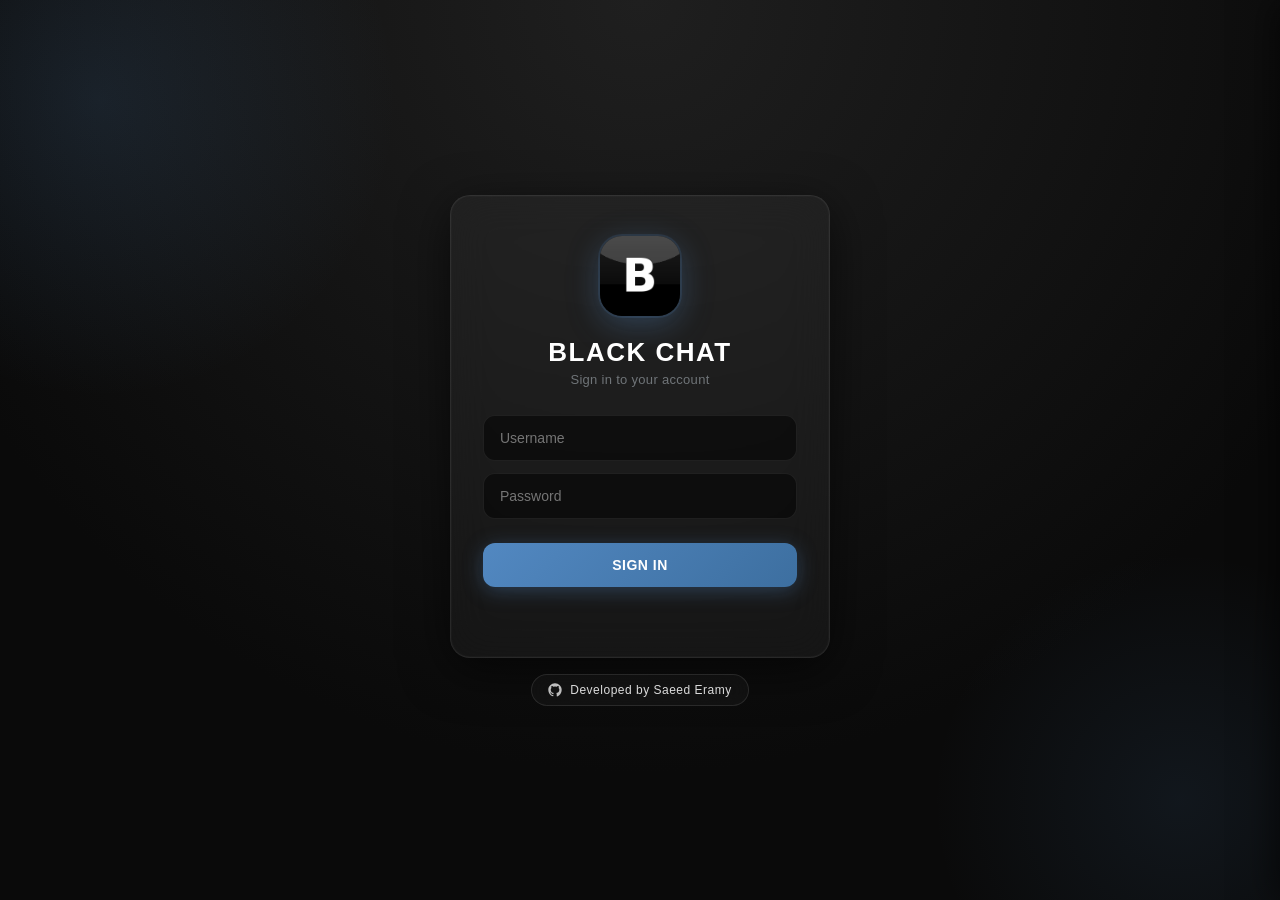
<file: templates/index.html>
<!DOCTYPE html>
<html lang="fa" dir="ltr" data-theme="dark">
<head>
    <meta charset="UTF-8">
    <meta name="viewport" content="width=device-width, initial-scale=1.0, viewport-fit=cover, maximum-scale=1.0, user-scalable=no">
    <meta name="theme-color" content="#0a0a0a">
    <meta name="apple-mobile-web-app-capable" content="yes">
    <meta name="apple-mobile-web-app-status-bar-style" content="black-translucent">
    <meta name="mobile-web-app-capable" content="yes">
    <link rel="manifest" href="/static/manifest.json">
    <link rel="apple-touch-icon" href="/static/icon-192.png">
    <link rel="icon" type="image/png" sizes="32x32" href="/static/favicon-32.png">
    <title>Black Chat</title>
    <link rel="stylesheet" href="/static/style.css?v=2.4.0">
</head>
<body>

<!-- ============= SVG ICON SPRITE ============= -->
<svg style="display:none">
    <symbol id="i-search" viewBox="0 0 24 24"><path d="M15.5 14h-.79l-.28-.27A6.471 6.471 0 0016 9.5 6.5 6.5 0 109.5 16c1.61 0 3.09-.59 4.23-1.57l.27.28v.79l5 4.99L20.49 19l-4.99-5zm-6 0C7.01 14 5 11.99 5 9.5S7.01 5 9.5 5 14 7.01 14 9.5 11.99 14 9.5 14z"/></symbol>
    <symbol id="i-menu" viewBox="0 0 24 24"><path d="M3 18h18v-2H3v2zm0-5h18v-2H3v2zm0-7v2h18V6H3z"/></symbol>
    <symbol id="i-pencil" viewBox="0 0 24 24"><path d="M3 17.25V21h3.75L17.81 9.94l-3.75-3.75L3 17.25zM20.71 7.04a.996.996 0 000-1.41l-2.34-2.34a.996.996 0 00-1.41 0l-1.83 1.83 3.75 3.75 1.83-1.83z"/></symbol>
    <symbol id="i-back" viewBox="0 0 24 24"><path d="M20 11H7.83l5.59-5.59L12 4l-8 8 8 8 1.41-1.41L7.83 13H20v-2z"/></symbol>
    <symbol id="i-phone" viewBox="0 0 24 24"><path d="M20.01 15.38c-1.23 0-2.42-.2-3.53-.56a.977.977 0 00-1.01.24l-1.57 1.97c-2.83-1.35-5.48-3.9-6.89-6.83l1.95-1.66c.27-.28.35-.67.24-1.02-.37-1.11-.56-2.3-.56-3.53 0-.54-.45-.99-.99-.99H4.19C3.65 3 3 3.24 3 3.99 3 13.28 10.73 21 20.01 21c.71 0 .99-.63.99-1.18v-3.45c0-.54-.45-.99-.99-.99z"/></symbol>
    <symbol id="i-video" viewBox="0 0 24 24"><path d="M17 10.5V7c0-.55-.45-1-1-1H4c-.55 0-1 .45-1 1v10c0 .55.45 1 1 1h12c.55 0 1-.45 1-1v-3.5l4 4v-11l-4 4z"/></symbol>
    <symbol id="i-more" viewBox="0 0 24 24"><path d="M12 8c1.1 0 2-.9 2-2s-.9-2-2-2-2 .9-2 2 .9 2 2 2zm0 2c-1.1 0-2 .9-2 2s.9 2 2 2 2-.9 2-2-.9-2-2-2zm0 6c-1.1 0-2 .9-2 2s.9 2 2 2 2-.9 2-2-.9-2-2-2z"/></symbol>
    <symbol id="i-attach" viewBox="0 0 24 24"><path d="M16.5 6v11.5c0 2.21-1.79 4-4 4s-4-1.79-4-4V5a2.5 2.5 0 015 0v10.5c0 .55-.45 1-1 1s-1-.45-1-1V6H10v9.5a2.5 2.5 0 005 0V5c0-2.21-1.79-4-4-4S7 2.79 7 5v12.5c0 3.04 2.46 5.5 5.5 5.5s5.5-2.46 5.5-5.5V6h-1.5z"/></symbol>
    <symbol id="i-send" viewBox="0 0 24 24"><path d="M2.01 21L23 12 2.01 3 2 10l15 2-15 2z"/></symbol>
    <symbol id="i-mic" viewBox="0 0 24 24"><path d="M12 14c1.66 0 3-1.34 3-3V5c0-1.66-1.34-3-3-3S9 3.34 9 5v6c0 1.66 1.34 3 3 3z"/><path d="M17 11c0 2.76-2.24 5-5 5s-5-2.24-5-5H5c0 3.53 2.61 6.43 6 6.92V21h2v-3.08c3.39-.49 6-3.39 6-6.92h-2z"/></symbol>
    <symbol id="i-play" viewBox="0 0 24 24"><path d="M8 5v14l11-7z"/></symbol>
    <symbol id="i-pause" viewBox="0 0 24 24"><path d="M6 19h4V5H6v14zm8-14v14h4V5h-4z"/></symbol>
    <symbol id="i-close" viewBox="0 0 24 24"><path d="M19 6.41L17.59 5 12 10.59 6.41 5 5 6.41 10.59 12 5 17.59 6.41 19 12 13.41 17.59 19 19 17.59 13.41 12z"/></symbol>
    <symbol id="i-reply" viewBox="0 0 24 24"><path d="M10 9V5l-7 7 7 7v-4.1c5 0 8.5 1.6 11 5.1-1-5-4-10-11-11z"/></symbol>
    <symbol id="i-copy" viewBox="0 0 24 24"><path d="M16 1H4c-1.1 0-2 .9-2 2v14h2V3h12V1zm3 4H8c-1.1 0-2 .9-2 2v14c0 1.1.9 2 2 2h11c1.1 0 2-.9 2-2V7c0-1.1-.9-2-2-2zm0 16H8V7h11v14z"/></symbol>
    <symbol id="i-trash" viewBox="0 0 24 24"><path d="M6 19c0 1.1.9 2 2 2h8c1.1 0 2-.9 2-2V7H6v12zM19 4h-3.5l-1-1h-5l-1 1H5v2h14V4z"/></symbol>
    <symbol id="i-forward" viewBox="0 0 24 24"><path d="M14 9V5l7 7-7 7v-4.1c-5 0-8.5 1.6-11 5.1 1-5 4-10 11-11z"/></symbol>
    <symbol id="i-pin" viewBox="0 0 24 24"><path d="M16 12V4h1V2H7v2h1v8l-2 2v2h5.2v6h1.6v-6H18v-2l-2-2z"/></symbol>
    <symbol id="i-check" viewBox="0 0 24 24"><path d="M9 16.17L4.83 12l-1.42 1.41L9 19 21 7l-1.41-1.41z"/></symbol>
    <symbol id="i-check2" viewBox="0 0 24 24"><path d="M18 7l-1.41-1.41-6.34 6.34 1.41 1.41L18 7zm4.24-1.41L11.66 16.17 7.5 12.02l-1.41 1.41L11.66 19l12-12-1.42-1.41zM.41 13.43L5.83 19l1.41-1.41L1.83 12 .41 13.43z"/></symbol>
    <symbol id="i-plus" viewBox="0 0 24 24"><path d="M19 13h-6v6h-2v-6H5v-2h6V5h2v6h6v2z"/></symbol>
    <symbol id="i-user-plus" viewBox="0 0 24 24"><path d="M15 12c2.21 0 4-1.79 4-4s-1.79-4-4-4-4 1.79-4 4 1.79 4 4 4zm-9-2V7H4v3H1v2h3v3h2v-3h3v-2H6zm9 4c-2.67 0-8 1.34-8 4v2h16v-2c0-2.66-5.33-4-8-4z"/></symbol>
    <symbol id="i-users" viewBox="0 0 24 24"><path d="M16 11c1.66 0 2.99-1.34 2.99-3S17.66 5 16 5c-1.66 0-3 1.34-3 3s1.34 3 3 3zm-8 0c1.66 0 2.99-1.34 2.99-3S9.66 5 8 5C6.34 5 5 6.34 5 8s1.34 3 3 3zm0 2c-2.33 0-7 1.17-7 3.5V19h14v-2.5c0-2.33-4.67-3.5-7-3.5zm8 0c-.29 0-.62.02-.97.05 1.16.84 1.97 1.97 1.97 3.45V19h6v-2.5c0-2.33-4.67-3.5-7-3.5z"/></symbol>
    <symbol id="i-settings" viewBox="0 0 24 24"><path d="M19.14 12.94c.04-.3.06-.61.06-.94 0-.32-.02-.64-.07-.94l2.03-1.58a.49.49 0 00.12-.61l-1.92-3.32a.488.488 0 00-.59-.22l-2.39.96c-.5-.38-1.03-.7-1.62-.94l-.36-2.54a.484.484 0 00-.48-.41h-3.84c-.24 0-.43.17-.47.41l-.36 2.54c-.59.24-1.13.57-1.62.94l-2.39-.96c-.22-.08-.47 0-.59.22L2.74 8.87c-.12.21-.08.47.12.61l2.03 1.58c-.05.3-.09.63-.09.94 0 .31.02.64.07.94l-2.03 1.58a.49.49 0 00-.12.61l1.92 3.32c.12.22.37.29.59.22l2.39-.96c.5.38 1.03.7 1.62.94l.36 2.54c.05.24.24.41.48.41h3.84c.24 0 .44-.17.47-.41l.36-2.54c.59-.24 1.13-.56 1.62-.94l2.39.96c.22.08.47 0 .59-.22l1.92-3.32c.12-.22.07-.47-.12-.61l-2.01-1.58zM12 15.6c-1.98 0-3.6-1.62-3.6-3.6s1.62-3.6 3.6-3.6 3.6 1.62 3.6 3.6-1.62 3.6-3.6 3.6z"/></symbol>
    <symbol id="i-logout" viewBox="0 0 24 24"><path d="M17 7l-1.41 1.41L18.17 11H8v2h10.17l-2.58 2.58L17 17l5-5zM4 5h8V3H4c-1.1 0-2 .9-2 2v14c0 1.1.9 2 2 2h8v-2H4V5z"/></symbol>
    <symbol id="i-shield" viewBox="0 0 24 24"><path d="M12 1L3 5v6c0 5.55 3.84 10.74 9 12 5.16-1.26 9-6.45 9-12V5l-9-4z"/></symbol>
    <symbol id="i-image" viewBox="0 0 24 24"><path d="M21 19V5c0-1.1-.9-2-2-2H5c-1.1 0-2 .9-2 2v14c0 1.1.9 2 2 2h14c1.1 0 2-.9 2-2zM8.5 13.5l2.5 3.01L14.5 12l4.5 6H5l3.5-4.5z"/></symbol>
    <symbol id="i-file" viewBox="0 0 24 24"><path d="M14 2H6c-1.1 0-1.99.9-1.99 2L4 20c0 1.1.89 2 1.99 2H18c1.1 0 2-.9 2-2V8l-6-6zm2 16H8v-2h8v2zm0-4H8v-2h8v2zm-3-5V3.5L18.5 9H13z"/></symbol>
    <symbol id="i-arrow-down" viewBox="0 0 24 24"><path d="M16.59 8.59L12 13.17 7.41 8.59 6 10l6 6 6-6z"/></symbol>
    <symbol id="i-bell" viewBox="0 0 24 24"><path d="M12 22c1.1 0 2-.9 2-2h-4c0 1.1.89 2 2 2zm6-6v-5c0-3.07-1.64-5.64-4.5-6.32V4c0-.83-.67-1.5-1.5-1.5s-1.5.67-1.5 1.5v.68C7.63 5.36 6 7.92 6 11v5l-2 2v1h16v-1l-2-2z"/></symbol>
    <symbol id="i-bell-off" viewBox="0 0 24 24"><path d="M20 18.69L7.84 6.14 5.27 3.49 4 4.76l2.8 2.8v.01c-.52.99-.8 2.16-.8 3.42v5l-2 2v1h13.73l2 2L21 19.72l-1-1.03zM12 22c1.11 0 2-.89 2-2h-4c0 1.11.89 2 2 2zm6-7.32V11c0-3.08-1.64-5.64-4.5-6.32V4c0-.83-.67-1.5-1.5-1.5s-1.5.67-1.5 1.5v.68c-.15.03-.29.08-.42.12-.1.03-.2.07-.3.11h-.01c-.01 0-.01 0-.02.01-.23.09-.46.2-.68.31 0 0-.01 0-.01.01L18 14.68z"/></symbol>
    <symbol id="i-switch-cam" viewBox="0 0 24 24"><path d="M9.4 10.5l4.77-8.26C13.47 2.09 12.75 2 12 2c-2.4 0-4.6.85-6.32 2.25l3.66 6.35.06-.1zM21.54 9c-.92-2.92-3.15-5.26-6-6.34L11.88 9h9.66zm.26 1h-7.49l.29.5 4.76 8.25C21 16.97 22 14.61 22 12c0-.69-.07-1.35-.2-2zM8.54 12l-3.9-6.75C3.01 7.03 2 9.39 2 12c0 .69.07 1.35.2 2h7.49l-1.15-2zm-6.08 3c.92 2.92 3.15 5.26 6 6.34L12.12 15H2.46zm11.27 0l-3.9 6.76c.7.15 1.42.24 2.17.24 2.4 0 4.6-.85 6.32-2.25l-3.66-6.35-.93 1.6z"/></symbol>
    <symbol id="i-mic-off" viewBox="0 0 24 24"><path d="M19 11h-1.7c0 .74-.16 1.43-.43 2.05l1.23 1.23c.56-.98.9-2.09.9-3.28zM15 11.16L9 5.18V5c0-1.66 1.34-3 3-3s3 1.34 3 3v6.16zM4.27 3L3 4.27l6.01 6.01V11c0 1.66 1.33 3 2.99 3 .22 0 .44-.03.65-.08l1.66 1.66c-.71.33-1.5.52-2.31.52-2.76 0-5.3-2.1-5.3-5.1H5c0 3.41 2.72 6.23 6 6.72V21h2v-3.28c.91-.13 1.77-.45 2.54-.9L19.73 21 21 19.73 4.27 3z"/></symbol>
    <symbol id="i-cam-off" viewBox="0 0 24 24"><path d="M21 6.5l-4 4V7c0-.55-.45-1-1-1H9.82L21 17.18V6.5zM3.27 2L2 3.27 4.73 6H4c-.55 0-1 .45-1 1v10c0 .55.45 1 1 1h12c.21 0 .39-.08.54-.18L19.73 21 21 19.73 3.27 2z"/></symbol>
    <symbol id="i-video-msg" viewBox="0 0 24 24"><path d="M17 10.5V6c0-.55-.45-1-1-1H4c-.55 0-1 .45-1 1v12c0 .55.45 1 1 1h12c.55 0 1-.45 1-1v-4.5l4 4v-11l-4 4z"/></symbol>
    <symbol id="i-key" viewBox="0 0 24 24"><path d="M12.65 10C11.83 7.67 9.61 6 7 6c-3.31 0-6 2.69-6 6s2.69 6 6 6c2.61 0 4.83-1.67 5.65-4H17v4h4v-4h2v-4H12.65zM7 14c-1.1 0-2-.9-2-2s.9-2 2-2 2 .9 2 2-.9 2-2 2z"/></symbol>
    <symbol id="i-camera" viewBox="0 0 24 24"><path d="M9.4 10.5l4.77-8.26C13.47 2.09 12.75 2 12 2 6.48 2 2 6.48 2 12c0 5.52 4.48 10 10 10 5.52 0 10-4.48 10-10 0-2.96-1.29-5.62-3.34-7.46L13.91 12H22"/></symbol>
    <symbol id="i-trash-can" viewBox="0 0 24 24"><path d="M6 19c0 1.1.9 2 2 2h8c1.1 0 2-.9 2-2V7H6v12zM19 4h-3.5l-1-1h-5l-1 1H5v2h14V4z"/></symbol>
</svg>

<!-- ============= LOGIN ============= -->
<div id="login-screen" class="screen bh-login">
    <div class="login-box">
        <div class="login-logo">
            <img src="/static/icon-192.png" alt="Black Chat" width="80" height="80">
        </div>
        <h1 class="login-title">Black Chat</h1>
        <p class="login-subtitle">Sign in to your account</p>
        <input type="text" id="login-username" placeholder="Username" autocomplete="username">
        <input type="password" id="login-password" placeholder="Password" autocomplete="current-password">
        <button id="login-btn" class="btn-primary">Sign In</button>
        <p id="login-error" class="login-error"></p>
    </div>
    <div class="bh-signature">
        <a href="https://github.com/saeederamy" target="_blank" rel="noopener">
            <svg viewBox="0 0 24 24"><path d="M12 .5C5.65.5.5 5.65.5 12c0 5.07 3.29 9.37 7.86 10.89.58.1.79-.25.79-.55 0-.27-.01-1.16-.02-2.11-3.2.7-3.87-1.36-3.87-1.36-.53-1.32-1.3-1.68-1.3-1.68-1.05-.71.08-.7.08-.7 1.16.08 1.78 1.2 1.78 1.2 1.04 1.79 2.72 1.27 3.38.97.11-.76.41-1.27.74-1.56-2.55-.29-5.24-1.27-5.24-5.66 0-1.25.45-2.27 1.18-3.07-.12-.29-.51-1.47.11-3.06 0 0 .97-.31 3.18 1.17a11 11 0 015.79 0c2.21-1.48 3.18-1.17 3.18-1.17.62 1.59.23 2.77.11 3.06.74.8 1.18 1.82 1.18 3.07 0 4.4-2.69 5.37-5.25 5.65.42.36.79 1.07.79 2.17 0 1.57-.01 2.83-.01 3.22 0 .31.21.66.8.55C20.21 21.37 23.5 17.07 23.5 12 23.5 5.65 18.35.5 12 .5z"/></svg>
            Developed by Saeed Eramy
        </a>
    </div>
</div>

<!-- ============= MAIN APP ============= -->
<div id="app" class="screen" style="display:none">

    <!-- ============= SIDEBAR (chat list) ============= -->
    <aside id="sidebar" class="sidebar">
        <div class="sidebar-header">
            <button id="menu-btn" class="icon-btn" title="Menu">
                <svg><use href="#i-menu"/></svg>
            </button>
            <div class="search-wrap">
                <svg class="search-icon"><use href="#i-search"/></svg>
                <input id="sidebar-search" type="text" placeholder="Search">
            </div>
        </div>
        <div id="chat-list" class="chat-list">
            <!-- chat items dynamically inserted -->
        </div>
        <button id="new-chat-btn" class="fab" title="New chat / group">
            <svg><use href="#i-pencil"/></svg>
        </button>
    </aside>

    <!-- ============= CHAT VIEW ============= -->
    <main id="chat-view" class="chat-view">
        <!-- empty state when no chat selected -->
        <div id="chat-empty" class="chat-empty">
            <div class="chat-empty-card">
                <svg class="chat-empty-icon"><use href="#i-shield"/></svg>
                <h3>Select a chat to start messaging</h3>
                <p>Or create a new one from the menu</p>
            </div>
        </div>

        <!-- chat content (hidden until chat is opened) -->
        <div id="chat-content" class="chat-content" style="display:none">
            <header class="chat-header">
                <button id="back-btn" class="icon-btn back-btn">
                    <svg><use href="#i-back"/></svg>
                </button>
                <div class="chat-header-info" id="chat-header-info">
                    <div class="avatar" id="chat-header-avatar">?</div>
                    <div class="chat-header-text">
                        <div class="chat-header-title" id="chat-header-title">—</div>
                        <div class="chat-header-status" id="chat-header-status"></div>
                    </div>
                </div>
                <button id="chat-call-btn" class="icon-btn" title="Voice call" style="display:none">
                    <svg><use href="#i-phone"/></svg>
                </button>
                <button id="chat-video-btn" class="icon-btn" title="Video call" style="display:none">
                    <svg><use href="#i-video"/></svg>
                </button>
                <button id="chat-menu-btn" class="icon-btn" title="More">
                    <svg><use href="#i-more"/></svg>
                </button>
            </header>

            <!-- Pinned bar -->
            <div id="pinned-bar" class="pinned-bar" style="display:none">
                <div class="pinned-bar-line"></div>
                <div class="pinned-bar-content">
                    <div class="pinned-bar-title">Pinned message</div>
                    <div id="pinned-bar-text" class="pinned-bar-text"></div>
                </div>
                <button id="pinned-unpin-btn" class="icon-btn small">
                    <svg><use href="#i-close"/></svg>
                </button>
            </div>

            <!-- Messages list -->
            <div id="messages" class="messages-list"></div>

            <!-- Scroll-to-bottom FAB -->
            <button id="scroll-bottom-btn" class="scroll-bottom-btn" style="display:none">
                <svg><use href="#i-arrow-down"/></svg>
                <span id="unread-pill" class="unread-pill" style="display:none">0</span>
            </button>

            <!-- Reply bar (above input) -->
            <div id="reply-bar" class="reply-bar" style="display:none">
                <svg><use href="#i-reply"/></svg>
                <div class="reply-bar-content">
                    <div class="reply-bar-name" id="reply-bar-name"></div>
                    <div class="reply-bar-text" id="reply-bar-text"></div>
                </div>
                <button class="icon-btn small" onclick="cancelReply()">
                    <svg><use href="#i-close"/></svg>
                </button>
            </div>

            <!-- Composer / input bar -->
            <footer class="composer">
                <button id="attach-btn" class="icon-btn" title="Attach">
                    <svg><use href="#i-attach"/></svg>
                </button>
                <input id="file-input" type="file" multiple style="display:none">
                <textarea id="msg-input" placeholder="Message" rows="1"></textarea>
                <button id="send-btn" class="icon-btn primary" title="Send" style="display:none">
                    <svg><use href="#i-send"/></svg>
                </button>
                <button id="video-msg-btn" class="icon-btn" title="Video message">
                    <svg><use href="#i-video-msg"/></svg>
                </button>
                <button id="mic-btn" class="icon-btn" title="Voice message (hold)">
                    <svg><use href="#i-mic"/></svg>
                </button>
            </footer>
        </div>
    </main>
</div>

<!-- ============= CONTEXT MENU ============= -->
<div id="ctx-menu" class="ctx-menu" style="display:none">
    <button data-action="reply"><svg><use href="#i-reply"/></svg><span>Reply</span></button>
    <button data-action="copy"><svg><use href="#i-copy"/></svg><span>Copy</span></button>
    <button data-action="edit" id="ctx-edit"><svg><use href="#i-pencil"/></svg><span>Edit</span></button>
    <button data-action="forward"><svg><use href="#i-forward"/></svg><span>Forward</span></button>
    <button data-action="pin" id="ctx-pin"><svg><use href="#i-pin"/></svg><span>Pin</span></button>
    <button data-action="select"><svg><use href="#i-check"/></svg><span>Select</span></button>
    <button data-action="delete" class="danger"><svg><use href="#i-trash"/></svg><span>Delete</span></button>
</div>

<!-- ============= MAIN MENU (sidebar burger) ============= -->
<div id="main-menu" class="dropdown-menu" style="display:none">
    <button data-action="new-group"><svg><use href="#i-users"/></svg><span>New Group</span></button>
    <button data-action="contacts"><svg><use href="#i-user-plus"/></svg><span>Contacts</span></button>
    <button data-action="settings"><svg><use href="#i-settings"/></svg><span>Settings</span></button>
    <button data-action="admin" id="menu-admin" style="display:none"><svg><use href="#i-shield"/></svg><span>Admin Panel</span></button>
    <button data-action="logout" class="danger"><svg><use href="#i-logout"/></svg><span>Logout</span></button>
    <div class="menu-signature">
        <a href="https://github.com/saeederamy" target="_blank" rel="noopener">Developed by Saeed Eramy</a>
    </div>
</div>

<!-- ============= CHAT MENU (chat header more button) ============= -->
<div id="chat-menu" class="dropdown-menu" style="display:none">
    <button data-action="search"><svg><use href="#i-search"/></svg><span>Search</span></button>
    <button data-action="manage-group" id="chat-menu-manage" style="display:none"><svg><use href="#i-users"/></svg><span>Manage group</span></button>
    <button data-action="mute" id="chat-menu-mute"><svg><use href="#i-bell"/></svg><span>Mute</span></button>
    <button data-action="unmute" id="chat-menu-unmute" style="display:none"><svg><use href="#i-bell-off"/></svg><span>Unmute</span></button>
    <button data-action="clear" class="danger"><svg><use href="#i-trash"/></svg><span>Clear history</span></button>
    <button data-action="block" id="chat-menu-block" style="display:none"><svg><use href="#i-shield"/></svg><span>Block user</span></button>
    <button data-action="unblock" id="chat-menu-unblock" style="display:none" class="danger"><svg><use href="#i-shield"/></svg><span>Unblock user</span></button>
    <button data-action="leave-group" id="chat-menu-leave" style="display:none" class="danger"><svg><use href="#i-logout"/></svg><span>Leave group</span></button>
    <button data-action="delete-group" id="chat-menu-delgroup" style="display:none" class="danger"><svg><use href="#i-trash"/></svg><span>Delete group</span></button>
    <button data-action="delete-dm" id="chat-menu-deldm" style="display:none" class="danger"><svg><use href="#i-trash"/></svg><span>Delete chat</span></button>
</div>

<!-- ============= MODAL: Generic ============= -->
<div id="modal-overlay" class="modal-overlay" style="display:none">
    <div id="modal-box" class="modal-box"></div>
</div>

<!-- ============= PROFILE PANE (Telegram-style slide-in panel) ============= -->
<div id="profile-pane">
    <div class="profile-pane-header">
        <button class="profile-pane-close" onclick="closeProfilePane()">
            <svg><use href="#i-close"/></svg>
        </button>
        <div class="profile-pane-avatar-wrap">
            <div class="profile-pane-avatar" id="profile-pane-avatar">?</div>
            <h2 class="profile-pane-name" id="profile-pane-name">—</h2>
            <p class="profile-pane-status" id="profile-pane-status"></p>
        </div>
    </div>
    <div class="profile-pane-body">
        <div class="profile-pane-info" id="profile-pane-info"></div>
        <div class="media-tabs" id="media-tabs">
            <div class="media-tab active" data-mtab="media">Media <span class="media-tab-count" id="mtab-count-media">0</span></div>
            <div class="media-tab" data-mtab="files">Files <span class="media-tab-count" id="mtab-count-files">0</span></div>
            <div class="media-tab" data-mtab="voice">Voice <span class="media-tab-count" id="mtab-count-voice">0</span></div>
        </div>
        <div class="media-content" id="media-content"></div>
    </div>
</div>

<!-- ============= MODAL: Call ============= -->
<div id="call-modal" class="call-modal" style="display:none">
    <video id="remote-video" autoplay playsinline class="call-remote-video" style="display:none"></video>
    <video id="local-video" autoplay playsinline muted class="call-local-video" style="display:none"></video>
    <audio id="remote-audio" autoplay playsinline></audio>

    <div class="call-info">
        <div class="call-avatar" id="call-avatar">?</div>
        <h2 class="call-name" id="call-name">—</h2>
        <p class="call-status" id="call-status">Connecting…</p>
    </div>

    <div class="call-controls" id="call-controls">
        <!-- buttons inserted dynamically -->
    </div>
</div>

<!-- ============= LIGHTBOX ============= -->
<div id="lightbox" class="lightbox" style="display:none" onclick="closeLightbox()">
    <button class="lightbox-close" onclick="event.stopPropagation();closeLightbox()">
        <svg><use href="#i-close"/></svg>
    </button>
    <div id="lightbox-content"></div>
</div>

<!-- ============= VIDEO MESSAGE RECORDER ============= -->
<div id="video-rec-modal" class="video-rec-modal" style="display:none">
    <div class="video-rec-preview" id="video-rec-preview">
        <video id="video-rec-preview-video" autoplay playsinline muted></video>
    </div>
    <div class="video-rec-info">
        <div class="video-rec-timer" id="video-rec-timer">0:00</div>
        <div class="video-rec-hint" id="video-rec-hint">Tap the red button to start recording</div>
    </div>
    <div class="video-rec-controls" id="video-rec-controls">
        <!-- buttons inserted dynamically -->
    </div>
</div>

<!-- ============= AUDIO ELEMENTS ============= -->
<audio id="notif-sound" src="[data-uri]"></audio>

<script src="/static/script.js?v=2.4.0"></script>
</body>
</html>
</file>
<file: static/style.css>
/* ============================================================
   Black Chat — Pure Black Telegram-style Theme
   ============================================================ */

:root {
    /* Pure black palette */
    --bg-app:        #0a0a0a;
    --bg-sidebar:    #141414;
    --bg-chat:       #0a0a0a;
    --bg-bubble-in:  #1f1f1f;
    --bg-bubble-out: #2b5278;
    --bg-input:      #1a1a1a;
    --bg-hover:      #1f1f1f;
    --bg-active:     #2b5278;

    --text:          #ffffff;
    --text-2:        #aaaaaa;
    --text-3:        #707579;

    --accent:        #5288c1;
    --accent-hover:  #6fa1d6;
    --accent-soft:   rgba(82, 136, 193, 0.12);

    --red:           #e53935;
    --green:         #4dcd5e;
    --orange:        #ffa726;

    --border:        rgba(255, 255, 255, 0.05);
    --border-2:      rgba(255, 255, 255, 0.1);

    --radius:        12px;
    --radius-bubble: 18px;
    --shadow:        0 8px 32px rgba(0, 0, 0, 0.45);

    --sidebar-w:     320px;
    --header-h:      56px;
}

* { box-sizing: border-box; }
html, body {
    margin: 0; padding: 0;
    width: 100%; height: 100%;
    background: var(--bg-app);
    color: var(--text);
    font-family: -apple-system, BlinkMacSystemFont, 'Segoe UI', Roboto, 'Helvetica Neue', sans-serif;
    font-size: 14px;
    overflow: hidden;
    -webkit-tap-highlight-color: transparent;
}
button, input, textarea {
    font-family: inherit;
    color: inherit;
}
button { background: none; border: none; cursor: pointer; padding: 0; color: inherit; }
input, textarea {
    background: transparent;
    border: none;
    outline: none;
}

/* ============================================================
   LOGIN SCREEN
   ============================================================ */
#login-screen {
    width: 100%; height: 100%;
    display: flex;
    flex-direction: column;
    align-items: center;
    justify-content: center;
    padding: 20px;
    background: radial-gradient(circle at center, #1a1a1a 0%, #0a0a0a 100%);
    position: relative;
}
.login-box {
    width: 100%; max-width: 360px;
    background: var(--bg-sidebar);
    padding: 32px 28px;
    border-radius: 16px;
    border: 1px solid var(--border);
    text-align: center;
}
.login-footer {
    position: absolute;
    bottom: 20px;
    left: 0; right: 0;
    text-align: center;
    color: var(--text-3);
    font-size: 12px;
    pointer-events: none;
    user-select: none;
}
.login-footer strong {
    color: var(--accent);
    font-weight: 500;
    margin-left: 4px;
}
.login-logo { margin-bottom: 14px; }
.login-logo img { border-radius: 16px; }
.login-title {
    margin: 0 0 6px 0; font-size: 24px; font-weight: 600;
}
.login-subtitle {
    margin: 0 0 24px 0; color: var(--text-3); font-size: 13px;
}
.login-box input {
    width: 100%;
    background: var(--bg-input);
    padding: 14px 16px;
    border-radius: 10px;
    margin-bottom: 10px;
    font-size: 15px;
    color: var(--text);
    border: 1px solid transparent;
    transition: border-color 0.15s;
}
.login-box input:focus { border-color: var(--accent); }
.btn-primary {
    width: 100%;
    background: var(--accent);
    color: white;
    padding: 14px;
    border-radius: 10px;
    font-size: 15px;
    font-weight: 500;
    margin-top: 8px;
    transition: background 0.15s, transform 0.1s;
}
.btn-primary:hover { background: var(--accent-hover); }
.btn-primary:active { transform: scale(0.98); }
.login-error { color: var(--red); font-size: 13px; margin: 12px 0 0 0; min-height: 18px; }

/* ============================================================
   APP LAYOUT
   ============================================================ */
#app {
    display: flex;
    width: 100%; height: 100%;
    overflow: hidden;
}

/* ============================================================
   SIDEBAR
   ============================================================ */
.sidebar {
    width: var(--sidebar-w);
    height: 100%;
    background: var(--bg-sidebar);
    border-right: 1px solid var(--border);
    display: flex; flex-direction: column;
    position: relative;
    flex-shrink: 0;
}
.sidebar-header {
    height: var(--header-h);
    padding: 0 8px 0 4px;
    display: flex; align-items: center; gap: 8px;
    border-bottom: 1px solid var(--border);
    flex-shrink: 0;
}
.search-wrap {
    flex: 1;
    background: var(--bg-input);
    border-radius: 22px;
    height: 40px;
    display: flex; align-items: center;
    padding: 0 12px;
    gap: 8px;
}
.search-icon { width: 18px; height: 18px; fill: var(--text-3); flex-shrink: 0; }
.search-wrap input {
    flex: 1; height: 100%;
    font-size: 14px;
    color: var(--text);
    width: 100%;
}
.search-wrap input::placeholder { color: var(--text-3); }

/* Chat list */
.chat-list {
    flex: 1;
    overflow-y: auto;
    overflow-x: hidden;
    padding: 4px 0;
}
.chat-item {
    display: flex; align-items: center;
    padding: 10px 12px;
    gap: 12px;
    cursor: pointer;
    transition: background 0.1s;
    position: relative;
}
.chat-item:hover { background: var(--bg-hover); }
.chat-item.active { background: var(--accent-soft); }
.chat-item.active::before {
    content: '';
    position: absolute;
    left: 0; top: 0; bottom: 0;
    width: 3px;
    background: var(--accent);
}
.chat-item .avatar {
    width: 48px; height: 48px;
    border-radius: 50%;
    background: var(--accent);
    color: white;
    display: flex; align-items: center; justify-content: center;
    font-weight: 500; font-size: 18px;
    flex-shrink: 0;
    overflow: hidden;
}
.chat-item .avatar img { width: 100%; height: 100%; object-fit: cover; }
.chat-item-body { flex: 1; min-width: 0; }
.chat-item-row {
    display: flex; justify-content: space-between; align-items: center;
    gap: 6px;
}
.chat-item-name {
    font-weight: 500; font-size: 15px;
    white-space: nowrap; overflow: hidden; text-overflow: ellipsis;
}
.chat-item-time {
    font-size: 11px; color: var(--text-3);
    flex-shrink: 0;
}
.chat-item-preview {
    font-size: 13px; color: var(--text-3);
    white-space: nowrap; overflow: hidden; text-overflow: ellipsis;
    margin-top: 2px;
    display: flex; justify-content: space-between; gap: 6px;
}
.chat-item-badge {
    background: var(--accent);
    color: white;
    font-size: 11px;
    font-weight: 600;
    min-width: 20px; height: 20px;
    padding: 0 6px;
    border-radius: 10px;
    display: inline-flex; align-items: center; justify-content: center;
    flex-shrink: 0;
}
.chat-item-badge.muted { background: var(--text-3); }

/* FAB - new chat */
.fab {
    position: absolute;
    bottom: 18px; right: 18px;
    width: 50px; height: 50px;
    border-radius: 50%;
    background: var(--accent);
    color: white;
    display: flex; align-items: center; justify-content: center;
    box-shadow: 0 6px 20px rgba(82,136,193,0.45);
    transition: transform 0.12s, background 0.12s;
    z-index: 5;
}
.fab:hover { background: var(--accent-hover); transform: translateY(-1px); }
.fab:active { transform: scale(0.95); }
.fab svg { width: 22px; height: 22px; fill: currentColor; }

/* ============================================================
   ICON BUTTONS
   ============================================================ */
.icon-btn {
    width: 40px; height: 40px;
    border-radius: 50%;
    display: flex; align-items: center; justify-content: center;
    color: var(--text-2);
    transition: background 0.12s, color 0.12s;
    flex-shrink: 0;
}
.icon-btn:hover { background: var(--bg-hover); color: var(--text); }
.icon-btn:active { transform: scale(0.92); }
.icon-btn svg { width: 22px; height: 22px; fill: currentColor; }
.icon-btn.small { width: 30px; height: 30px; }
.icon-btn.small svg { width: 16px; height: 16px; }
.icon-btn.primary {
    background: var(--accent);
    color: white;
}
.icon-btn.primary:hover { background: var(--accent-hover); color: white; }
.icon-btn.danger:hover { color: var(--red); }
.back-btn { display: none; }

/* ============================================================
   CHAT VIEW
   ============================================================ */
.chat-view {
    flex: 1;
    display: flex; flex-direction: column;
    background: var(--bg-chat);
    position: relative;
    min-width: 0;
    height: 100%;
}
.chat-empty {
    flex: 1;
    display: flex; align-items: center; justify-content: center;
    padding: 20px;
}
.chat-empty-card {
    text-align: center;
    color: var(--text-3);
    max-width: 320px;
}
.chat-empty-icon {
    width: 64px; height: 64px;
    fill: var(--accent);
    opacity: 0.6;
    margin-bottom: 14px;
}
.chat-empty h3 { margin: 0 0 6px 0; font-weight: 500; color: var(--text); font-size: 16px; }
.chat-empty p { margin: 0; font-size: 13px; }

.chat-content {
    flex: 1;
    display: flex; flex-direction: column;
    height: 100%;
    min-height: 0;
}

/* Chat header */
.chat-header {
    height: var(--header-h);
    padding: 0 6px 0 4px;
    display: flex; align-items: center; gap: 8px;
    border-bottom: 1px solid var(--border);
    flex-shrink: 0;
    background: var(--bg-sidebar);
}
.chat-header-info {
    flex: 1;
    display: flex; align-items: center; gap: 10px;
    cursor: pointer;
    min-width: 0;
    height: 100%;
}
.chat-header-info:hover { background: var(--bg-hover); }
.chat-header-info .avatar {
    width: 40px; height: 40px;
    border-radius: 50%;
    background: var(--accent);
    color: white;
    display: flex; align-items: center; justify-content: center;
    font-weight: 500; font-size: 16px;
    flex-shrink: 0;
    overflow: hidden;
}
.chat-header-info .avatar img { width: 100%; height: 100%; object-fit: cover; }
.chat-header-text {
    flex: 1; min-width: 0;
    line-height: 1.2;
}
.chat-header-title {
    font-weight: 500; font-size: 15px;
    white-space: nowrap; overflow: hidden; text-overflow: ellipsis;
}
.chat-header-status {
    font-size: 13px; color: var(--text-3);
    white-space: nowrap; overflow: hidden; text-overflow: ellipsis;
    margin-top: 1px;
}
.chat-header-status.online { color: var(--accent); }

/* Pinned bar */
.pinned-bar {
    display: flex; align-items: center; gap: 10px;
    padding: 8px 12px;
    background: var(--bg-sidebar);
    border-bottom: 1px solid var(--border);
    cursor: pointer;
    flex-shrink: 0;
}
.pinned-bar:hover { background: var(--bg-hover); }
.pinned-bar-line {
    width: 2px; height: 32px;
    background: var(--accent);
    border-radius: 1px;
    flex-shrink: 0;
}
.pinned-bar-content { flex: 1; min-width: 0; }
.pinned-bar-title {
    font-size: 12px; font-weight: 500; color: var(--accent);
}
.pinned-bar-text {
    font-size: 13px; color: var(--text-2);
    white-space: nowrap; overflow: hidden; text-overflow: ellipsis;
}

/* ============================================================
   MESSAGES LIST
   ============================================================ */
.messages-list {
    flex: 1 1 auto;
    overflow-y: auto;
    overflow-x: hidden;
    padding: 8px 4%;
    display: flex; flex-direction: column;
    gap: 2px;
    /* THIS is critical for fixing the shift bug:
       contain layout means the container's size changes don't propagate up.
       overflow-anchor lets browser keep scroll position when content reflows */
    overflow-anchor: auto;
    contain: layout;
    min-height: 0;
}
.messages-list::-webkit-scrollbar { width: 6px; }
.messages-list::-webkit-scrollbar-thumb { background: var(--border-2); border-radius: 4px; }

/* Date divider */
.date-divider {
    align-self: center;
    margin: 10px 0 4px 0;
    padding: 4px 12px;
    background: rgba(0,0,0,0.5);
    color: white;
    font-size: 12px;
    font-weight: 500;
    border-radius: 12px;
    backdrop-filter: blur(8px);
    -webkit-backdrop-filter: blur(8px);
}

/* Message row */
.msg-row {
    display: flex;
    margin-bottom: 1px;
    position: relative;
}
.msg-row.out { justify-content: flex-end; }
.msg-row.in  { justify-content: flex-start; }
.msg-row.same { margin-top: 1px; }
.msg-row.last-in-group { margin-bottom: 8px; }

/* Bubble */
.bubble {
    max-width: 65%;
    background: var(--bg-bubble-in);
    color: var(--text);
    padding: 8px 12px 6px 12px;
    border-radius: var(--radius-bubble);
    position: relative;
    word-wrap: break-word;
    word-break: break-word;
}
.msg-row.out .bubble {
    background: var(--bg-bubble-out);
    border-bottom-right-radius: 6px;
}
.msg-row.in .bubble {
    border-bottom-left-radius: 6px;
}
.msg-row.same .bubble {
    border-bottom-right-radius: var(--radius-bubble);
    border-bottom-left-radius: var(--radius-bubble);
}
.msg-row.same.last-in-group.out .bubble { border-bottom-right-radius: 6px; }
.msg-row.same.last-in-group.in  .bubble { border-bottom-left-radius:  6px; }

.bubble .sender {
    font-size: 13px; font-weight: 500;
    color: var(--accent);
    margin-bottom: 2px;
}
.bubble .text {
    font-size: 15px;
    line-height: 1.35;
    white-space: pre-wrap;
}
.bubble .meta {
    display: inline-flex; align-items: center; gap: 3px;
    font-size: 11px;
    color: var(--text-3);
    margin-left: 8px;
    float: right;
    margin-top: 4px;
    user-select: none;
}
.msg-row.out .bubble .meta { color: rgba(255,255,255,0.55); }
.bubble .meta .ticks {
    width: 14px; height: 14px;
    fill: currentColor;
}
.bubble .meta .ticks.read { fill: #4dcd5e; }

/* Reply quote inside bubble */
.bubble-reply {
    background: rgba(255,255,255,0.06);
    border-left: 2px solid var(--accent);
    padding: 4px 8px;
    border-radius: 4px;
    margin-bottom: 6px;
    cursor: pointer;
    font-size: 12px;
}
.bubble-reply-name {
    font-weight: 500; color: var(--accent);
}
.bubble-reply-text {
    color: var(--text-2);
    white-space: nowrap; overflow: hidden; text-overflow: ellipsis;
    max-width: 240px;
}
.bubble.with-media { padding: 4px; max-width: 320px; }
.bubble.with-media .media {
    border-radius: 14px;
    overflow: hidden;
    display: block;
}
.bubble.with-media img, .bubble.with-media video {
    width: 100%; height: auto;
    display: block;
    border-radius: 14px;
    max-height: 380px;
    object-fit: cover;
}
.bubble.with-media .text {
    padding: 6px 8px 4px 8px;
}
.bubble.with-media .meta {
    margin-right: 8px;
    margin-bottom: 4px;
}

/* Voice message inside bubble */
.voice-row {
    display: flex; align-items: center;
    gap: 10px;
    padding: 4px 0;
    min-width: 220px;
}
.voice-play {
    width: 40px; height: 40px;
    border-radius: 50%;
    background: var(--accent);
    color: white;
    display: flex; align-items: center; justify-content: center;
    flex-shrink: 0;
    transition: transform 0.1s;
}
.voice-play:active { transform: scale(0.92); }
.voice-play svg { width: 22px; height: 22px; fill: currentColor; }
.msg-row.out .voice-play { background: rgba(255,255,255,0.25); }
.voice-bars-wrap {
    flex: 1; min-width: 0;
    display: flex; flex-direction: column;
    gap: 4px;
}
.voice-bars {
    display: flex; align-items: center;
    gap: 2px; height: 22px;
    cursor: pointer;
}
.voice-bar {
    flex: 1; min-width: 2px;
    background: rgba(255,255,255,0.35);
    border-radius: 2px;
    transition: background 0.1s;
}
.voice-bar.active { background: white; }
.voice-time { font-size: 11px; color: var(--text-3); }
.msg-row.out .voice-time { color: rgba(255,255,255,0.7); }

/* File bubble */
.file-row {
    display: flex; align-items: center; gap: 12px;
    min-width: 220px;
    padding: 4px 0;
}
.file-icon {
    width: 42px; height: 42px;
    border-radius: 50%;
    background: var(--accent);
    color: white;
    display: flex; align-items: center; justify-content: center;
    flex-shrink: 0;
}
.file-icon svg { width: 22px; height: 22px; fill: currentColor; }
.file-meta { flex: 1; min-width: 0; }
.file-name {
    font-size: 14px; font-weight: 500;
    white-space: nowrap; overflow: hidden; text-overflow: ellipsis;
}
.file-size { font-size: 11px; color: var(--text-3); margin-top: 1px; }
.msg-row.out .file-size { color: rgba(255,255,255,0.65); }

/* Upload placeholder */
.upload-overlay {
    position: absolute; inset: 0;
    background: rgba(0,0,0,0.5);
    border-radius: 14px;
    display: flex; align-items: center; justify-content: center;
    z-index: 2;
}
.upload-ring { position: relative; width: 56px; height: 56px; }
.upload-ring svg { transform: rotate(-90deg); }
.upload-ring .ring-fg {
    stroke: white;
    stroke-linecap: round;
    transition: stroke-dashoffset 0.2s linear;
}
.upload-cancel-btn {
    position: absolute; inset: 0;
    display: flex; align-items: center; justify-content: center;
    background: rgba(0,0,0,0.4);
    border-radius: 50%;
}
.upload-cancel-btn svg { width: 22px; height: 22px; fill: white; }

/* Reactions */
.reactions {
    display: flex; flex-wrap: wrap;
    gap: 4px; margin-top: 4px;
}
.reaction-pill {
    background: rgba(255,255,255,0.08);
    border-radius: 12px;
    padding: 2px 8px;
    font-size: 12px;
    cursor: pointer;
    display: flex; align-items: center; gap: 4px;
    border: 1px solid transparent;
}
.reaction-pill.mine { background: var(--accent-soft); border-color: var(--accent); }
.reaction-pill:hover { background: var(--bg-hover); }

/* Scroll to bottom FAB */
.scroll-bottom-btn {
    position: absolute;
    right: 18px;
    bottom: 80px;
    width: 44px; height: 44px;
    border-radius: 50%;
    background: var(--bg-sidebar);
    border: 1px solid var(--border-2);
    color: var(--text);
    display: flex; align-items: center; justify-content: center;
    z-index: 6;
    box-shadow: 0 4px 12px rgba(0,0,0,0.4);
}
.scroll-bottom-btn svg { width: 22px; height: 22px; fill: currentColor; }
.unread-pill {
    position: absolute;
    top: -4px; right: -4px;
    background: var(--accent);
    color: white;
    font-size: 11px;
    font-weight: 600;
    min-width: 20px; height: 20px;
    padding: 0 6px;
    border-radius: 10px;
    display: flex; align-items: center; justify-content: center;
}

/* Reply bar */
.reply-bar {
    display: flex; align-items: center;
    gap: 10px;
    padding: 8px 12px;
    background: var(--bg-sidebar);
    border-top: 1px solid var(--border);
    flex-shrink: 0;
}
.reply-bar > svg {
    width: 22px; height: 22px;
    fill: var(--accent); flex-shrink: 0;
}
.reply-bar-content { flex: 1; min-width: 0; border-left: 2px solid var(--accent); padding-left: 8px; }
.reply-bar-name { font-size: 13px; font-weight: 500; color: var(--accent); }
.reply-bar-text {
    font-size: 13px; color: var(--text-2);
    white-space: nowrap; overflow: hidden; text-overflow: ellipsis;
}

/* ============================================================
   COMPOSER (message input)
   ============================================================ */
.composer {
    display: flex; align-items: flex-end;
    gap: 6px;
    padding: 8px 6px;
    background: var(--bg-sidebar);
    border-top: 1px solid var(--border);
    flex-shrink: 0;
    /* Critical for iOS: respect safe area */
    padding-bottom: max(8px, env(safe-area-inset-bottom));
}
.composer textarea {
    flex: 1;
    background: var(--bg-input);
    border-radius: 18px;
    padding: 10px 14px;
    font-size: 15px;
    color: var(--text);
    resize: none;
    max-height: 132px;
    overflow-y: auto;
    line-height: 1.35;
    min-height: 40px;
    /* iOS 16px to prevent zoom on focus */
}
.composer textarea::-webkit-scrollbar { width: 4px; }
.composer textarea::-webkit-scrollbar-thumb { background: var(--border-2); }

/* ============================================================
   CONTEXT MENU + DROPDOWN MENUS
   ============================================================ */
.ctx-menu, .dropdown-menu {
    position: fixed;
    z-index: 10000;
    background: var(--bg-sidebar);
    border: 1px solid var(--border-2);
    border-radius: 12px;
    box-shadow: 0 12px 40px rgba(0,0,0,0.7);
    padding: 6px;
    min-width: 200px;
    max-width: 90vw;
    display: flex; flex-direction: column;
    gap: 2px;
    animation: ctxIn 0.15s cubic-bezier(0.175, 0.885, 0.32, 1.275);
}
@keyframes ctxIn {
    from { transform: scale(0.92); opacity: 0; }
    to   { transform: scale(1); opacity: 1; }
}
.ctx-menu button, .dropdown-menu button {
    display: flex; align-items: center; gap: 12px;
    padding: 10px 14px;
    border-radius: 8px;
    font-size: 14px;
    color: var(--text);
    text-align: left;
    transition: background 0.1s;
    cursor: pointer;
    width: 100%;
}
.ctx-menu button:hover, .dropdown-menu button:hover { background: var(--bg-hover); }
.ctx-menu button svg, .dropdown-menu button svg { width: 18px; height: 18px; fill: currentColor; opacity: 0.7; flex-shrink: 0; }
.ctx-menu button.danger, .dropdown-menu button.danger { color: var(--red); }
.ctx-menu button.danger:hover, .dropdown-menu button.danger:hover { background: rgba(229, 57, 53, 0.1); }

/* Backdrop for modals/menus */
#ctx-backdrop, #menu-backdrop {
    position: fixed;
    inset: 0;
    background: transparent;
    z-index: 9999;
}

/* ============================================================
   MODALS
   ============================================================ */
.modal-overlay {
    position: fixed;
    inset: 0;
    background: rgba(0,0,0,0.7);
    backdrop-filter: blur(8px);
    -webkit-backdrop-filter: blur(8px);
    z-index: 11000;
    display: flex; align-items: center; justify-content: center;
    padding: 20px;
    overflow-y: auto;
}
.modal-box {
    background: var(--bg-sidebar);
    border: 1px solid var(--border-2);
    border-radius: 16px;
    padding: 24px;
    width: 100%;
    max-width: 480px;
    max-height: 90vh;
    overflow-y: auto;
    box-shadow: var(--shadow);
}
.modal-title {
    font-size: 18px; font-weight: 600; margin: 0 0 16px 0;
}
.modal-actions {
    display: flex; gap: 8px; justify-content: flex-end;
    margin-top: 16px; padding-top: 16px;
    border-top: 1px solid var(--border);
}
.modal-actions button {
    padding: 10px 18px;
    border-radius: 8px;
    font-weight: 500;
    font-size: 14px;
    transition: background 0.12s;
}
.modal-actions button.btn-cancel { background: var(--bg-input); color: var(--text); }
.modal-actions button.btn-cancel:hover { background: var(--border-2); }
.modal-actions button.btn-primary { background: var(--accent); color: white; padding: 10px 18px; margin: 0; width: auto; }
.modal-actions button.btn-danger { background: var(--red); color: white; }

.modal-box input[type="text"],
.modal-box input[type="number"],
.modal-box input[type="password"],
.modal-box select,
.modal-box textarea {
    width: 100%;
    background: var(--bg-input);
    padding: 12px 14px;
    border-radius: 10px;
    font-size: 14px;
    color: var(--text);
    margin-bottom: 10px;
    border: 1px solid transparent;
    transition: border-color 0.12s;
}
.modal-box input:focus, .modal-box select:focus { border-color: var(--accent); }

.modal-row {
    display: flex; justify-content: space-between; align-items: center;
    padding: 10px 0;
    border-bottom: 1px solid var(--border);
}
.modal-row:last-child { border: none; }
.modal-row-label { font-size: 14px; }
.modal-row-sub { font-size: 12px; color: var(--text-3); margin-top: 2px; }

/* ============================================================
   CALL MODAL
   ============================================================ */
.call-modal {
    position: fixed; inset: 0;
    background: linear-gradient(180deg, #1a1a2e 0%, #0a0a0a 100%);
    z-index: 15000;
    display: flex; flex-direction: column; align-items: center;
    padding-top: 60px;
}
.call-remote-video {
    position: absolute; inset: 0;
    width: 100%; height: 100%;
    object-fit: cover;
    z-index: 1;
    background: #000;
}
.call-local-video {
    position: absolute;
    bottom: 130px; right: 16px;
    width: 110px; height: 150px;
    border-radius: 12px;
    object-fit: cover;
    z-index: 3;
    border: 2px solid rgba(255,255,255,0.3);
    box-shadow: 0 4px 12px rgba(0,0,0,0.5);
}
.call-info {
    z-index: 2; text-align: center;
    color: white;
    position: relative;
}
.call-avatar {
    width: 110px; height: 110px;
    border-radius: 50%;
    background: var(--accent);
    margin: 0 auto 18px auto;
    display: flex; align-items: center; justify-content: center;
    font-size: 42px;
    color: white;
    box-shadow: 0 0 40px rgba(82,136,193,0.5);
    overflow: hidden;
}
.call-avatar img { width: 100%; height: 100%; object-fit: cover; }
.call-name { font-size: 22px; font-weight: 500; margin: 0 0 6px 0; }
.call-status { font-size: 14px; color: rgba(255,255,255,0.7); margin: 0; }

.call-controls {
    position: absolute;
    bottom: 36px;
    left: 0; right: 0;
    display: flex; justify-content: center;
    gap: 14px;
    z-index: 3;
    padding-bottom: env(safe-area-inset-bottom);
}
.call-btn {
    width: 60px; height: 60px;
    border-radius: 50%;
    background: rgba(255,255,255,0.15);
    backdrop-filter: blur(12px);
    -webkit-backdrop-filter: blur(12px);
    color: white;
    display: flex; align-items: center; justify-content: center;
    transition: transform 0.12s, background 0.12s;
}
.call-btn:hover { background: rgba(255,255,255,0.25); }
.call-btn:active { transform: scale(0.92); }
.call-btn svg { width: 26px; height: 26px; fill: currentColor; }
.call-btn.accept { background: var(--green); box-shadow: 0 6px 20px rgba(77,205,94,0.5); }
.call-btn.reject, .call-btn.end {
    background: var(--red);
    box-shadow: 0 6px 20px rgba(229,57,53,0.45);
}
.call-btn.active { background: rgba(255,255,255,0.4); }

/* ============================================================
   LIGHTBOX
   ============================================================ */
.lightbox {
    position: fixed; inset: 0;
    background: rgba(0,0,0,0.95);
    z-index: 16000;
    display: flex; align-items: center; justify-content: center;
    cursor: pointer;
}
.lightbox img, .lightbox video {
    max-width: 95vw; max-height: 95vh;
    object-fit: contain;
}
.lightbox-close {
    position: fixed;
    top: 16px; right: 16px;
    width: 42px; height: 42px;
    border-radius: 50%;
    background: rgba(0,0,0,0.5);
    color: white;
    display: flex; align-items: center; justify-content: center;
    z-index: 1;
}
.lightbox-close svg { width: 22px; height: 22px; fill: currentColor; }

/* ============================================================
   MOBILE
   ============================================================ */
@media (max-width: 768px) {
    :root { --sidebar-w: 100%; }
    .sidebar {
        width: 100%;
        border-right: none;
    }
    .chat-view {
        position: absolute;
        inset: 0;
        z-index: 5;
        background: var(--bg-app);
        transform: translateX(100%);
        transition: transform 0.25s ease;
    }
    .chat-view.active {
        transform: translateX(0);
    }
    .back-btn { display: flex; }
    [dir="rtl"] .back-btn svg { transform: scaleX(-1); }

    .bubble { max-width: 78%; }

    .ctx-menu, .dropdown-menu {
        min-width: 230px;
        font-size: 15px;
    }

    .modal-overlay { padding: 0; align-items: flex-end; }
    .modal-box {
        max-width: 100%;
        max-height: 88vh;
        border-radius: 16px 16px 0 0;
        padding-bottom: calc(24px + env(safe-area-inset-bottom));
    }

    .call-local-video { width: 90px; height: 120px; }
}

/* ============================================================
   ANIMATIONS
   ============================================================ */
@keyframes fadeIn { from {opacity:0} to {opacity:1} }
.fade-in { animation: fadeIn 0.2s ease; }

/* ============================================================
   UTILITY
   ============================================================ */
.danger { color: var(--red); }
.spinner {
    width: 24px; height: 24px;
    border: 2px solid var(--border-2);
    border-top-color: var(--accent);
    border-radius: 50%;
    animation: spin 0.8s linear infinite;
}
@keyframes spin { to { transform: rotate(360deg); } }
.hidden { display: none !important; }

/* ============================================================
   PHASE 6: Profile + Voice Recording + Video Message + RTL
   ============================================================ */

/* ===== Profile (Telegram-style) ===== */
.profile-modal-box {
    padding: 0 !important;
    overflow: hidden !important;
}
.profile-header {
    background: linear-gradient(135deg, var(--accent), #2b5278);
    padding: 24px 20px 80px 20px;
    position: relative;
    text-align: center;
}
.profile-avatar-large {
    width: 120px;
    height: 120px;
    border-radius: 50%;
    background: var(--bg-sidebar);
    border: 4px solid var(--bg-sidebar);
    display: inline-flex;
    align-items: center;
    justify-content: center;
    font-size: 48px;
    color: white;
    overflow: hidden;
    position: relative;
    cursor: pointer;
    transition: transform 0.15s;
}
.profile-avatar-large:hover { transform: scale(1.02); }
.profile-avatar-large img {
    width: 100%; height: 100%;
    object-fit: cover;
}
.profile-avatar-overlay {
    position: absolute;
    inset: 0;
    background: rgba(0,0,0,0.5);
    display: flex;
    align-items: center;
    justify-content: center;
    opacity: 0;
    transition: opacity 0.15s;
    border-radius: 50%;
}
.profile-avatar-large:hover .profile-avatar-overlay { opacity: 1; }
.profile-avatar-overlay svg {
    width: 36px; height: 36px;
    fill: white;
}
.profile-name {
    font-size: 22px;
    font-weight: 500;
    color: white;
    margin: 12px 0 4px 0;
}
.profile-status {
    font-size: 13px;
    color: rgba(255,255,255,0.85);
    margin: 0;
}
.profile-body {
    padding: 16px 20px;
    margin-top: -56px;
    position: relative;
    background: var(--bg-sidebar);
    border-radius: 16px 16px 0 0;
}
.profile-row {
    display: flex;
    align-items: center;
    gap: 14px;
    padding: 12px 0;
    border-bottom: 1px solid var(--border);
    cursor: pointer;
    transition: background 0.1s;
    margin: 0 -10px;
    padding-left: 10px;
    padding-right: 10px;
    border-radius: 8px;
}
.profile-row:last-child { border-bottom: none; }
.profile-row:hover { background: var(--bg-hover); }
.profile-row.danger { color: var(--red); }
.profile-row.danger:hover { background: rgba(229,57,53,0.1); }
.profile-row svg {
    width: 22px; height: 22px;
    fill: var(--accent);
    flex-shrink: 0;
}
.profile-row.danger svg { fill: var(--red); }
.profile-row-content { flex: 1; min-width: 0; }
.profile-row-label {
    font-size: 11px;
    color: var(--text-3);
    margin-bottom: 2px;
    text-transform: uppercase;
    letter-spacing: 0.3px;
}
.profile-row-value {
    font-size: 14px;
    color: var(--text);
    white-space: nowrap;
    overflow: hidden;
    text-overflow: ellipsis;
}

/* ===== Voice Recording UI (Telegram-style) ===== */
.recording-bar {
    position: absolute;
    inset: 0;
    background: var(--bg-sidebar);
    display: flex;
    align-items: center;
    gap: 12px;
    padding: 0 14px;
    z-index: 20;
    animation: slideUpIn 0.18s ease;
}
@keyframes slideUpIn {
    from { transform: translateY(10px); opacity: 0; }
    to { transform: translateY(0); opacity: 1; }
}
.rec-indicator {
    width: 10px; height: 10px;
    background: var(--red);
    border-radius: 50%;
    flex-shrink: 0;
    animation: pulseRec 1.2s infinite;
}
@keyframes pulseRec {
    0%, 100% { opacity: 1; transform: scale(1); }
    50% { opacity: 0.4; transform: scale(1.15); }
}
.rec-timer {
    font-size: 15px;
    font-weight: 500;
    color: var(--text);
    min-width: 50px;
    font-variant-numeric: tabular-nums;
}
.rec-wave {
    flex: 1;
    height: 24px;
    display: flex;
    align-items: center;
    gap: 2px;
    overflow: hidden;
}
.rec-wave-bar {
    flex: 1;
    min-width: 2px;
    background: var(--accent);
    border-radius: 2px;
    transition: height 0.1s;
    opacity: 0.7;
}
.rec-action-btn {
    width: 40px; height: 40px;
    border-radius: 50%;
    display: flex; align-items: center; justify-content: center;
    color: white;
    flex-shrink: 0;
    transition: transform 0.1s;
}
.rec-action-btn:active { transform: scale(0.92); }
.rec-action-btn.cancel { background: rgba(255,255,255,0.1); color: var(--text-2); }
.rec-action-btn.pause { background: var(--orange); }
.rec-action-btn.send { background: var(--accent); }
.rec-action-btn svg { width: 22px; height: 22px; fill: currentColor; }
.rec-action-btn.paused { background: var(--green); }

.rec-status-label {
    font-size: 12px;
    color: var(--text-3);
    margin-left: 8px;
}

/* ===== Video Message Recording Modal ===== */
.video-rec-modal {
    position: fixed;
    inset: 0;
    background: rgba(0,0,0,0.92);
    z-index: 15500;
    display: flex;
    align-items: center;
    justify-content: center;
    flex-direction: column;
    padding: 20px;
}
.video-rec-preview {
    position: relative;
    width: 280px;
    height: 280px;
    max-width: 80vw;
    max-height: 80vw;
    border-radius: 50%;
    overflow: hidden;
    background: #000;
    border: 4px solid rgba(255,255,255,0.1);
}
.video-rec-preview video {
    width: 100%; height: 100%;
    object-fit: cover;
    transform: scaleX(-1); /* mirror */
}
.video-rec-preview.recording {
    border-color: var(--red);
    box-shadow: 0 0 40px rgba(229,57,53,0.5);
}
.video-rec-info {
    margin-top: 24px;
    color: white;
    text-align: center;
}
.video-rec-timer {
    font-size: 24px;
    font-weight: 500;
    font-variant-numeric: tabular-nums;
}
.video-rec-hint {
    font-size: 13px;
    color: rgba(255,255,255,0.7);
    margin-top: 6px;
}
.video-rec-controls {
    display: flex;
    gap: 20px;
    margin-top: 30px;
}
.video-rec-btn {
    width: 60px; height: 60px;
    border-radius: 50%;
    display: flex; align-items: center; justify-content: center;
    color: white;
    transition: transform 0.1s, background 0.1s;
}
.video-rec-btn:active { transform: scale(0.92); }
.video-rec-btn.start { background: var(--red); }
.video-rec-btn.stop { background: var(--green); }
.video-rec-btn.cancel { background: rgba(255,255,255,0.1); }
.video-rec-btn svg { width: 28px; height: 28px; fill: currentColor; }

/* ===== Video message bubble (capsule) ===== */
.video-msg-capsule {
    width: 220px;
    height: 220px;
    border-radius: 50%;
    overflow: hidden;
    background: #000;
    cursor: pointer;
    position: relative;
}
.video-msg-capsule video {
    width: 100%; height: 100%;
    object-fit: cover;
}
.video-msg-capsule .play-overlay {
    position: absolute;
    inset: 0;
    display: flex;
    align-items: center;
    justify-content: center;
    background: rgba(0,0,0,0.3);
    pointer-events: none;
    opacity: 0;
    transition: opacity 0.15s;
}
.video-msg-capsule:hover .play-overlay { opacity: 1; }
.video-msg-capsule .play-overlay svg {
    width: 48px; height: 48px;
    fill: white;
    background: rgba(0,0,0,0.5);
    border-radius: 50%;
    padding: 12px;
    box-sizing: content-box;
}

/* ===== RTL Improvements ===== */
[dir="rtl"] .sidebar { border-right: none; border-left: 1px solid var(--border); }
[dir="rtl"] .chat-item.active::before { left: auto; right: 0; }
[dir="rtl"] .chat-item-time { margin-left: 0; margin-right: auto; }
[dir="rtl"] .chat-item-badge { margin-left: 0; margin-right: auto; }
[dir="rtl"] .bubble-reply { border-left: none; border-right: 2px solid var(--accent); }
[dir="rtl"] .pinned-bar-line { margin-right: 0; }
[dir="rtl"] .reply-bar-content { border-left: none; border-right: 2px solid var(--accent); padding-left: 0; padding-right: 8px; }
[dir="rtl"] .bubble .meta { float: left; margin-left: 0; margin-right: 8px; }
[dir="rtl"] .msg-row.out .bubble { border-bottom-right-radius: var(--radius-bubble); border-bottom-left-radius: 6px; }
[dir="rtl"] .msg-row.in .bubble { border-bottom-left-radius: var(--radius-bubble); border-bottom-right-radius: 6px; }
[dir="rtl"] .msg-row.same.last-in-group.out .bubble { border-bottom-right-radius: var(--radius-bubble); border-bottom-left-radius: 6px; }
[dir="rtl"] .msg-row.same.last-in-group.in .bubble { border-bottom-left-radius: var(--radius-bubble); border-bottom-right-radius: 6px; }
[dir="rtl"] .scroll-bottom-btn { right: auto; left: 18px; }
[dir="rtl"] .fab { right: auto; left: 18px; }
[dir="rtl"] .call-local-video { right: auto; left: 16px; }
[dir="rtl"] .back-btn svg { transform: scaleX(-1); }
[dir="rtl"] .lightbox-close { right: auto; left: 16px; }

/* Persian-friendly font fallback */
body, button, input, textarea {
    font-family: -apple-system, BlinkMacSystemFont, 'SF Pro Display', 'Segoe UI',
                 'Vazirmatn', 'Vazir', 'Tahoma', Roboto, sans-serif;
}

/* Compose composer area needs to be relative for recording-bar overlay */
.composer { position: relative; }

/* ============================================================
   PHASE 7: Auto RTL per element + Login overhaul + Profile pane
   ============================================================ */

/* Auto RTL on individual elements (when dir="rtl" is set on them) */
.bubble .text[dir="rtl"] { text-align: right; }
.bubble .text[dir="ltr"] { text-align: left; }
.composer textarea[dir="rtl"] { text-align: right; direction: rtl; }
.composer textarea[dir="ltr"] { text-align: left; direction: ltr; }
.chat-item-name[dir="rtl"], .chat-item-name[dir="ltr"] { direction: inherit; }

/* Make sure meta (time + ticks) doesn't break RTL text */
.bubble .text[dir="rtl"] + .meta { float: left; margin-left: 0; margin-right: 8px; }
.bubble .text[dir="ltr"] + .meta { float: right; margin-right: 0; margin-left: 8px; }

/* ============================================================
   Login page — Black Hub style (glassmorphism + neon glow)
   ============================================================ */
#login-screen.bh-login {
    position: relative;
    background: radial-gradient(circle at 50% 0%, #1f1f1f 0%, #0a0a0a 70%) !important;
    overflow: hidden;
}
/* Animated background glow */
#login-screen.bh-login::before {
    content: '';
    position: absolute;
    width: 600px; height: 600px;
    background: radial-gradient(circle, rgba(82,136,193,0.15) 0%, transparent 70%);
    top: -200px; left: -200px;
    animation: bgFloat1 12s ease-in-out infinite;
    pointer-events: none;
}
#login-screen.bh-login::after {
    content: '';
    position: absolute;
    width: 500px; height: 500px;
    background: radial-gradient(circle, rgba(82,136,193,0.1) 0%, transparent 70%);
    bottom: -150px; right: -150px;
    animation: bgFloat2 14s ease-in-out infinite;
    pointer-events: none;
}
@keyframes bgFloat1 {
    0%, 100% { transform: translate(0, 0) scale(1); }
    50% { transform: translate(80px, 60px) scale(1.1); }
}
@keyframes bgFloat2 {
    0%, 100% { transform: translate(0, 0) scale(1); }
    50% { transform: translate(-60px, -40px) scale(1.15); }
}

.bh-login .login-box {
    position: relative;
    z-index: 10;
    background: rgba(255, 255, 255, 0.04);
    backdrop-filter: blur(20px);
    -webkit-backdrop-filter: blur(20px);
    border: 1px solid rgba(255, 255, 255, 0.08);
    border-radius: 20px;
    box-shadow: 0 12px 48px rgba(0, 0, 0, 0.6), 0 0 0 1px rgba(255,255,255,0.02) inset;
    padding: 40px 32px;
    width: 100%;
    max-width: 380px;
    text-align: center;
    animation: loginIn 0.5s cubic-bezier(0.16, 1, 0.3, 1);
}
@keyframes loginIn {
    from { opacity: 0; transform: translateY(20px) scale(0.96); }
    to   { opacity: 1; transform: translateY(0) scale(1); }
}
.bh-login .login-logo img {
    border-radius: 22px;
    box-shadow: 0 8px 32px rgba(82,136,193,0.35), 0 0 0 2px rgba(82,136,193,0.15);
}
.bh-login .login-title {
    margin: 18px 0 4px 0;
    font-size: 26px;
    font-weight: 700;
    letter-spacing: 1.5px;
    text-transform: uppercase;
    background: linear-gradient(135deg, #ffffff 0%, #5288c1 100%);
    -webkit-background-clip: text;
    -webkit-text-fill-color: transparent;
    background-clip: text;
}
.bh-login .login-subtitle {
    color: var(--text-3);
    font-size: 13px;
    margin: 0 0 28px 0;
    letter-spacing: 0.3px;
}
.bh-login .login-box input {
    width: 100%;
    background: rgba(0,0,0,0.5);
    border: 1px solid rgba(255,255,255,0.08);
    border-radius: 12px;
    padding: 14px 16px;
    margin-bottom: 12px;
    font-size: 14px;
    color: var(--text);
    transition: 0.25s;
}
.bh-login .login-box input:focus {
    border-color: var(--accent);
    box-shadow: 0 0 0 3px rgba(82,136,193,0.15), 0 0 20px rgba(82,136,193,0.2);
    background: rgba(0,0,0,0.6);
}
.bh-login .btn-primary {
    width: 100%;
    background: linear-gradient(135deg, var(--accent) 0%, #3d6fa0 100%);
    color: white;
    padding: 14px;
    border-radius: 12px;
    font-size: 14px;
    font-weight: 600;
    letter-spacing: 0.5px;
    text-transform: uppercase;
    margin-top: 12px;
    transition: 0.25s;
    box-shadow: 0 4px 20px rgba(82,136,193,0.35);
}
.bh-login .btn-primary:hover {
    transform: translateY(-1px);
    box-shadow: 0 8px 28px rgba(82,136,193,0.5);
}
.bh-login .btn-primary:active { transform: translateY(0); }
.bh-login .login-error { min-height: 18px; }

/* Developer signature — bottom of login */
.bh-signature {
    position: absolute;
    bottom: 24px;
    left: 0; right: 0;
    text-align: center;
    z-index: 5;
}
.bh-signature a {
    color: var(--text-3);
    font-size: 11px;
    letter-spacing: 0.5px;
    text-decoration: none;
    transition: 0.2s;
    display: inline-flex;
    align-items: center;
    gap: 6px;
    padding: 6px 12px;
    border-radius: 20px;
    border: 1px solid transparent;
}
.bh-signature a:hover {
    color: var(--accent);
    border-color: rgba(82,136,193,0.2);
    background: rgba(82,136,193,0.05);
}
.bh-signature svg {
    width: 14px; height: 14px;
    fill: currentColor;
    opacity: 0.7;
}

/* Tiny in-app footer signature (in main menu) */
.menu-signature {
    padding: 10px 14px;
    margin-top: 6px;
    border-top: 1px solid var(--border);
    text-align: center;
    font-size: 11px;
    color: var(--text-3);
}
.menu-signature a {
    color: var(--text-2);
    text-decoration: none;
    transition: 0.2s;
}
.menu-signature a:hover { color: var(--accent); }

/* ============================================================
   PHASE 7: Reaction picker (4 fixed emojis) + reactions on bubbles
   ============================================================ */
.reaction-picker {
    position: fixed;
    background: var(--bg-sidebar);
    border: 1px solid var(--border-2);
    border-radius: 30px;
    padding: 6px 10px;
    display: flex;
    gap: 4px;
    z-index: 10001;
    box-shadow: 0 12px 36px rgba(0,0,0,0.65);
    animation: pickIn 0.18s cubic-bezier(0.175, 0.885, 0.32, 1.275);
}
@keyframes pickIn {
    from { transform: scale(0.7); opacity: 0; }
    to { transform: scale(1); opacity: 1; }
}
.reaction-picker button {
    width: 38px; height: 38px;
    border-radius: 50%;
    display: flex; align-items: center; justify-content: center;
    font-size: 22px;
    transition: transform 0.15s, background 0.15s;
    background: transparent;
}
.reaction-picker button:hover {
    background: var(--bg-hover);
    transform: scale(1.2);
}
.reaction-picker button:active { transform: scale(0.95); }

/* ============================================================
   PHASE 7: Profile slide-out pane (Telegram-style with media tabs)
   ============================================================ */
#profile-pane {
    position: fixed;
    top: 0; right: 0; bottom: 0;
    width: 380px;
    max-width: 100%;
    background: var(--bg-sidebar);
    border-left: 1px solid var(--border);
    z-index: 8000;
    display: flex;
    flex-direction: column;
    transform: translateX(100%);
    transition: transform 0.28s cubic-bezier(0.22, 1, 0.36, 1);
    box-shadow: -8px 0 32px rgba(0, 0, 0, 0.5);
}
#profile-pane.open { transform: translateX(0); }
[dir="rtl"] #profile-pane { right: auto; left: 0; border-left: none; border-right: 1px solid var(--border); transform: translateX(-100%); }
[dir="rtl"] #profile-pane.open { transform: translateX(0); }

@media (max-width: 768px) {
    #profile-pane { width: 100%; }
}

.profile-pane-header {
    padding: 0;
    background: linear-gradient(180deg, #2b5278 0%, #1f3a5e 100%);
    color: white;
    position: relative;
    text-align: center;
    overflow: hidden;
}
.profile-pane-close {
    position: absolute;
    top: 12px;
    left: 12px;
    width: 40px; height: 40px;
    border-radius: 50%;
    display: flex; align-items: center; justify-content: center;
    background: rgba(0,0,0,0.25);
    color: white;
    z-index: 5;
    transition: 0.15s;
}
.profile-pane-close:hover { background: rgba(0,0,0,0.45); }
.profile-pane-close svg { width: 22px; height: 22px; fill: currentColor; }
[dir="rtl"] .profile-pane-close { left: auto; right: 12px; }

.profile-pane-body {
    flex: 1;
    overflow-y: auto;
    overflow-x: hidden;
}

.profile-pane-avatar-wrap {
    padding: 36px 20px 26px 20px;
    text-align: center;
}
.profile-pane-avatar {
    width: 120px; height: 120px;
    border-radius: 50%;
    background: var(--accent);
    margin: 0 auto;
    display: flex;
    align-items: center;
    justify-content: center;
    font-size: 52px;
    color: white;
    overflow: hidden;
    border: 4px solid rgba(255,255,255,0.1);
    box-shadow: 0 8px 24px rgba(0,0,0,0.3);
}
.profile-pane-avatar img { width: 100%; height: 100%; object-fit: cover; }
.profile-pane-name {
    color: white;
    font-size: 22px;
    font-weight: 500;
    margin: 14px 0 4px 0;
}
.profile-pane-status {
    color: rgba(255,255,255,0.75);
    font-size: 13px;
    margin: 0;
}

.profile-pane-info {
    padding: 16px;
    background: var(--bg-sidebar);
}
.profile-pane-info-row {
    display: flex;
    align-items: center;
    gap: 14px;
    padding: 12px 6px;
    border-bottom: 1px solid var(--border);
    cursor: pointer;
    transition: background 0.12s;
    border-radius: 8px;
}
.profile-pane-info-row:hover { background: var(--bg-hover); }
.profile-pane-info-row:last-child { border-bottom: none; }
.profile-pane-info-row svg { width: 22px; height: 22px; fill: var(--accent); flex-shrink: 0; }
.profile-pane-info-row.danger svg { fill: var(--red); }
.profile-pane-info-row.danger { color: var(--red); }
.profile-pane-info-content { flex: 1; min-width: 0; }
.profile-pane-info-label { font-size: 11px; color: var(--text-3); text-transform: uppercase; letter-spacing: 0.3px; }
.profile-pane-info-value { font-size: 14px; color: var(--text); margin-top: 2px; word-break: break-word; }

/* Media tabs */
.media-tabs {
    display: flex;
    border-top: 1px solid var(--border);
    background: var(--bg-sidebar);
    position: sticky;
    top: 0;
    z-index: 2;
}
.media-tab {
    flex: 1;
    padding: 12px 8px;
    text-align: center;
    color: var(--text-3);
    font-size: 13px;
    font-weight: 500;
    cursor: pointer;
    transition: 0.15s;
    border-bottom: 2px solid transparent;
}
.media-tab:hover { color: var(--text); }
.media-tab.active {
    color: var(--accent);
    border-bottom-color: var(--accent);
}
.media-tab-count {
    display: inline-block;
    margin-left: 6px;
    background: var(--bg-input);
    color: var(--text-3);
    padding: 1px 8px;
    border-radius: 10px;
    font-size: 11px;
}
.media-tab.active .media-tab-count {
    background: var(--accent-soft);
    color: var(--accent);
}

.media-content {
    padding: 8px;
    min-height: 200px;
}
.media-grid {
    display: grid;
    grid-template-columns: repeat(3, 1fr);
    gap: 2px;
}
.media-grid-item {
    position: relative;
    aspect-ratio: 1 / 1;
    background: var(--bg-input);
    border-radius: 4px;
    overflow: hidden;
    cursor: pointer;
}
.media-grid-item img,
.media-grid-item video {
    width: 100%; height: 100%;
    object-fit: cover;
}
.media-grid-item.video::after {
    content: '▶';
    position: absolute;
    inset: 0;
    display: flex;
    align-items: center;
    justify-content: center;
    background: rgba(0,0,0,0.35);
    color: white;
    font-size: 20px;
    text-shadow: 0 2px 6px rgba(0,0,0,0.6);
}
.media-list-item {
    display: flex;
    align-items: center;
    gap: 10px;
    padding: 10px;
    cursor: pointer;
    border-bottom: 1px solid var(--border);
    transition: background 0.12s;
    border-radius: 8px;
}
.media-list-item:hover { background: var(--bg-hover); }
.media-list-icon {
    width: 42px; height: 42px;
    border-radius: 50%;
    background: var(--accent);
    color: white;
    display: flex;
    align-items: center;
    justify-content: center;
    flex-shrink: 0;
}
.media-list-icon svg { width: 20px; height: 20px; fill: currentColor; }
.media-list-meta { flex: 1; min-width: 0; }
.media-list-name {
    font-size: 13px;
    font-weight: 500;
    white-space: nowrap;
    overflow: hidden;
    text-overflow: ellipsis;
}
.media-list-sub { font-size: 11px; color: var(--text-3); margin-top: 1px; }
.media-empty {
    padding: 40px 20px;
    text-align: center;
    color: var(--text-3);
    font-size: 13px;
}

/* ============================================================
   PHASE 8: Selection mode + Swipe-to-reply + Login redo + more
   ============================================================ */

/* Selection toolbar (sticky on top of chat) */
.selection-toolbar {
    display: flex;
    align-items: center;
    gap: 6px;
    padding: 8px 12px;
    background: var(--bg-sidebar);
    border-bottom: 1px solid var(--border);
    flex-shrink: 0;
    z-index: 10;
    animation: slideDown 0.2s ease;
}
@keyframes slideDown {
    from { transform: translateY(-100%); }
    to { transform: translateY(0); }
}
.selection-toolbar .sel-count {
    flex: 1;
    font-size: 14px;
    font-weight: 500;
}
body.selection-mode .msg-row { cursor: pointer; }
body.selection-mode .msg-row .bubble {
    transition: outline 0.12s, background 0.12s;
}
body.selection-mode .msg-row.selected .bubble {
    outline: 2px solid var(--accent);
    box-shadow: 0 0 0 4px var(--accent-soft);
}
body.selection-mode .msg-row::after {
    content: '';
    position: absolute;
    inset: 0;
    pointer-events: none;
}

/* Swipe-to-reply visual feedback */
.msg-row.swiping .bubble {
    transition: transform 0.05s linear;
}
.swipe-reply-indicator {
    position: absolute;
    top: 50%;
    transform: translateY(-50%);
    width: 36px; height: 36px;
    border-radius: 50%;
    background: var(--bg-hover);
    display: flex; align-items: center; justify-content: center;
    color: var(--accent);
    opacity: 0;
    pointer-events: none;
    transition: opacity 0.15s, transform 0.15s;
}
.msg-row.in .swipe-reply-indicator { left: 8px; }
.msg-row.out .swipe-reply-indicator { right: 8px; }
.swipe-reply-indicator svg { width: 20px; height: 20px; fill: currentColor; }
.swipe-reply-indicator.show { opacity: 1; }
.swipe-reply-indicator.active {
    background: var(--accent);
    color: white;
    transform: translateY(-50%) scale(1.15);
}

/* ============================================================
   Login redo: Black Hub style — signature BELOW box, white text
   ============================================================ */
#login-screen.bh-login {
    flex-direction: column;
}
#login-screen.bh-login .login-box {
    margin-bottom: 16px;
}
/* Override the title gradient → keep white only (no blue tint) */
.bh-login .login-title {
    background: none !important;
    -webkit-text-fill-color: white !important;
    color: white;
}
/* Move signature directly below login-box, not at the bottom corner */
.bh-login .bh-signature {
    position: static;
    margin-top: 0;
    z-index: 10;
}
.bh-login .bh-signature a {
    color: rgba(255,255,255,0.85);
    border: 1px solid rgba(255,255,255,0.1);
    background: rgba(255,255,255,0.03);
    padding: 8px 16px;
    border-radius: 24px;
    font-size: 12px;
    letter-spacing: 0.5px;
    text-decoration: none;
    transition: 0.2s;
    display: inline-flex; align-items: center; gap: 8px;
    backdrop-filter: blur(10px);
}
.bh-login .bh-signature a:hover {
    color: white;
    background: rgba(255,255,255,0.08);
    border-color: rgba(255,255,255,0.25);
    transform: translateY(-2px);
}
.bh-login .bh-signature a svg {
    fill: currentColor;
    opacity: 0.85;
}

/* ============================================================
   Group owner badge + members list in chat header status
   ============================================================ */
.owner-badge {
    display: inline-block;
    background: var(--orange);
    color: white;
    font-size: 9px;
    font-weight: 700;
    padding: 1px 5px;
    border-radius: 4px;
    margin-left: 4px;
    text-transform: uppercase;
    letter-spacing: 0.3px;
    vertical-align: middle;
}

/* ============================================================
   Blocked user UI
   ============================================================ */
.blocked-banner {
    text-align: center;
    padding: 20px;
    background: rgba(229, 57, 53, 0.1);
    color: var(--red);
    border-radius: 12px;
    margin: 12px;
    font-size: 14px;
}
.composer.disabled {
    opacity: 0.4;
    pointer-events: none;
}

/* ============================================================
   Mention (@username) highlight
   ============================================================ */
.bubble .mention {
    color: var(--accent);
    font-weight: 500;
    cursor: pointer;
    text-decoration: none;
}
.msg-row.out .bubble .mention {
    color: #b3d4f5;
    font-weight: 500;
}
.bubble .mention:hover {
    text-decoration: underline;
}
.bubble .mention.self {
    background: var(--accent-soft);
    padding: 0 4px;
    border-radius: 4px;
}

/* Mention autocomplete dropdown */
.mention-dropdown {
    position: absolute;
    bottom: 100%;
    left: 8px;
    right: 8px;
    background: var(--bg-sidebar);
    border: 1px solid var(--border-2);
    border-radius: 12px;
    max-height: 240px;
    overflow-y: auto;
    z-index: 100;
    box-shadow: 0 -8px 24px rgba(0,0,0,0.5);
    margin-bottom: 4px;
}
.mention-item {
    display: flex;
    align-items: center;
    gap: 10px;
    padding: 8px 12px;
    cursor: pointer;
    transition: background 0.12s;
}
.mention-item:hover, .mention-item.active {
    background: var(--bg-hover);
}
.mention-item .avatar {
    width: 32px; height: 32px;
    font-size: 13px;
}
.mention-item-name { flex: 1; font-size: 14px; }

/* ============================================================
   System notification toast (in-app, slides in from top)
   ============================================================ */
.notif-toast {
    position: fixed;
    top: 16px; left: 50%;
    transform: translateX(-50%) translateY(-120%);
    background: var(--bg-sidebar);
    border: 1px solid var(--border-2);
    border-radius: 12px;
    padding: 10px 14px;
    display: flex; align-items: center; gap: 10px;
    z-index: 12000;
    max-width: 380px;
    min-width: 280px;
    box-shadow: 0 12px 36px rgba(0,0,0,0.55);
    cursor: pointer;
    transition: transform 0.3s cubic-bezier(0.22, 1, 0.36, 1);
}
.notif-toast.show { transform: translateX(-50%) translateY(0); }
.notif-toast .avatar {
    width: 36px; height: 36px;
    flex-shrink: 0;
    font-size: 14px;
}
.notif-toast-body { flex: 1; min-width: 0; }
.notif-toast-title {
    font-weight: 600;
    font-size: 13px;
    white-space: nowrap; overflow: hidden; text-overflow: ellipsis;
}
.notif-toast-text {
    font-size: 12px;
    color: var(--text-2);
    margin-top: 2px;
    white-space: nowrap; overflow: hidden; text-overflow: ellipsis;
}

/* ============================================================
   PHASE 9: Mute indicator
   ============================================================ */
.muted-icon {
    font-size: 12px;
    opacity: 0.55;
    margin-right: 4px;
}
.chat-item-badge.muted {
    background: var(--text-3) !important;
    opacity: 0.7;
}
</file>
